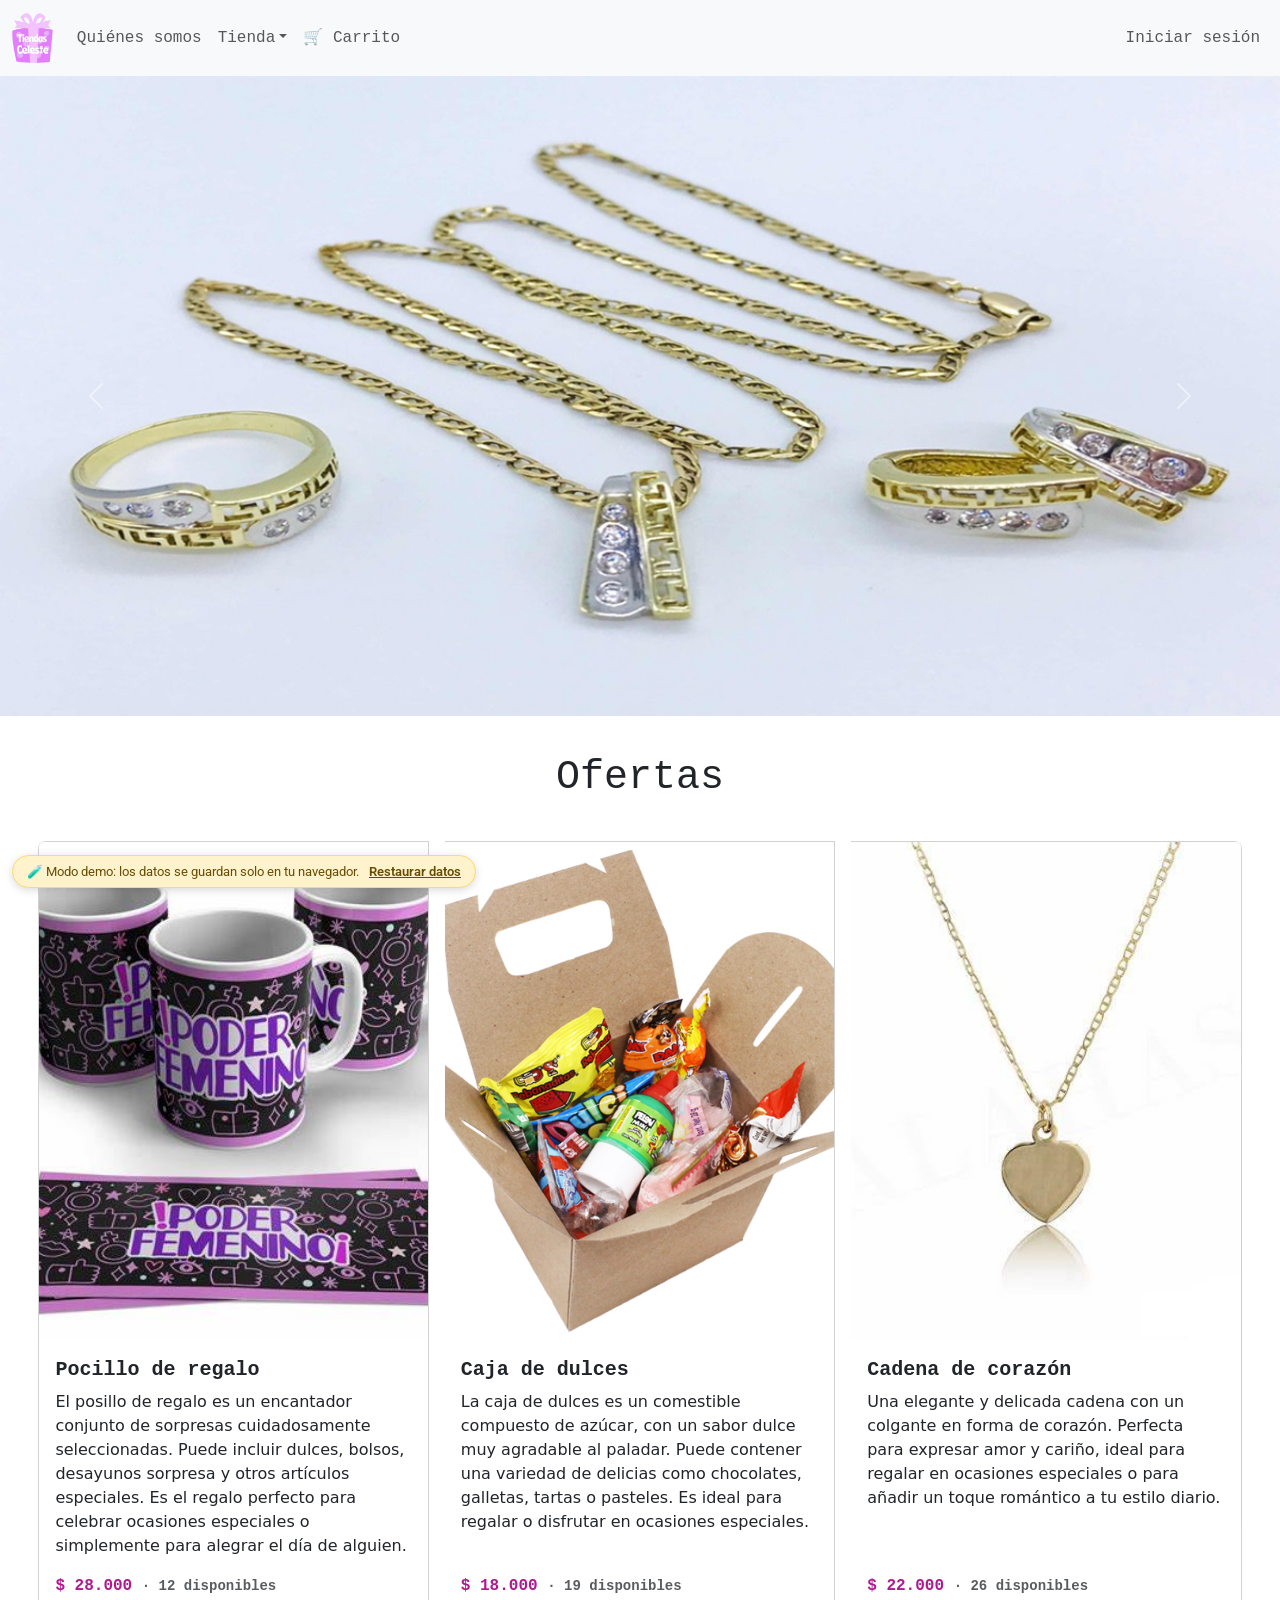
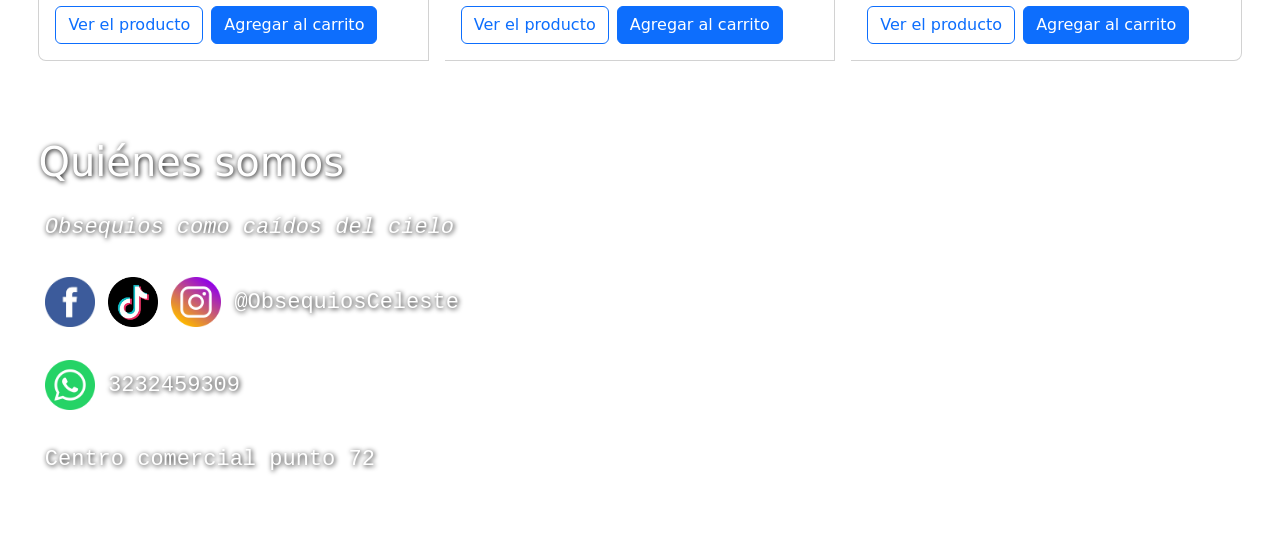
<file: demo/index.html>
<!DOCTYPE html>
<html lang="es">
<head>
  <meta charset="UTF-8">
  <meta name="viewport" content="width=device-width, initial-scale=1.0">
  <title>Tiendas Celeste</title>
  <link rel="icon" href="../assets/images/logo.png">
  <link href="https://fonts.googleapis.com/css2?family=Roboto:wght@300;400;500;700&display=swap" rel="stylesheet">
  <link href="https://cdn.jsdelivr.net/npm/bootstrap@5.3.3/dist/css/bootstrap.min.css" rel="stylesheet" integrity="sha384-QWTKZyjpPEjISv5WaRU9OFeRpok6YctnYmDr5pNlyT2bRjXh0JMhjY6hW+ALEwIH" crossorigin="anonymous">
  <link rel="stylesheet" href="../assets/css/index.css">
  <link rel="stylesheet" href="css/demo.css">
</head>
<body>
  <div id="nav"></div>

  <div id="carouselExampleAutoplaying" class="carousel slide" data-bs-ride="carousel">
    <div class="carousel-inner">
      <div class="carousel-item active"><img src="../assets/images/accesorios.jpg" class="d-block w-100" alt="Accesorios"></div>
      <div class="carousel-item"><img src="../assets/images/dulces.jpg" class="d-block w-100" alt="Dulces"></div>
      <div class="carousel-item"><img src="../assets/images/maquillaje.jpeg" class="d-block w-100" alt="Maquillaje"></div>
      <div class="carousel-item"><img src="../assets/images/peluches.jpeg" class="d-block w-100" alt="Peluches"></div>
      <div class="carousel-item"><img src="../assets/images/regalos.jpeg" class="d-block w-100" alt="Regalos"></div>
    </div>
    <button class="carousel-control-prev" type="button" data-bs-target="#carouselExampleAutoplaying" data-bs-slide="prev">
      <span class="carousel-control-prev-icon" aria-hidden="true"></span><span class="visually-hidden">Anterior</span>
    </button>
    <button class="carousel-control-next" type="button" data-bs-target="#carouselExampleAutoplaying" data-bs-slide="next">
      <span class="carousel-control-next-icon" aria-hidden="true"></span><span class="visually-hidden">Siguiente</span>
    </button>
  </div>

  <div id="ofertastodo">
    <div id="ofertas"><h1>Ofertas</h1></div>
    <div class="card-group" id="prodofertas"></div>
  </div>

  <div id="footer"></div>

  <script src="https://cdn.jsdelivr.net/npm/bootstrap@5.3.3/dist/js/bootstrap.bundle.min.js" integrity="sha384-YvpcrYf0tY3lHB60NNkmXc5s9fDVZLESaAA55NDzOxhy9GkcIdslK1eN7N6jIeHz" crossorigin="anonymous"></script>
  <script type="module">
    import { boot, toast } from "./js/ui.js";
    import { productos } from "./js/db.js";
    import { productCard, bindCards } from "./js/shop.js";
    await boot();
    const box = document.getElementById("prodofertas");
    box.innerHTML = productos.ofertas().map(productCard).join("");
    bindCards(box);
    if (new URLSearchParams(location.search).has("denegado")) toast("Esa sección es solo para empleados.", "error");
  </script>
</body>
</html>
</file>
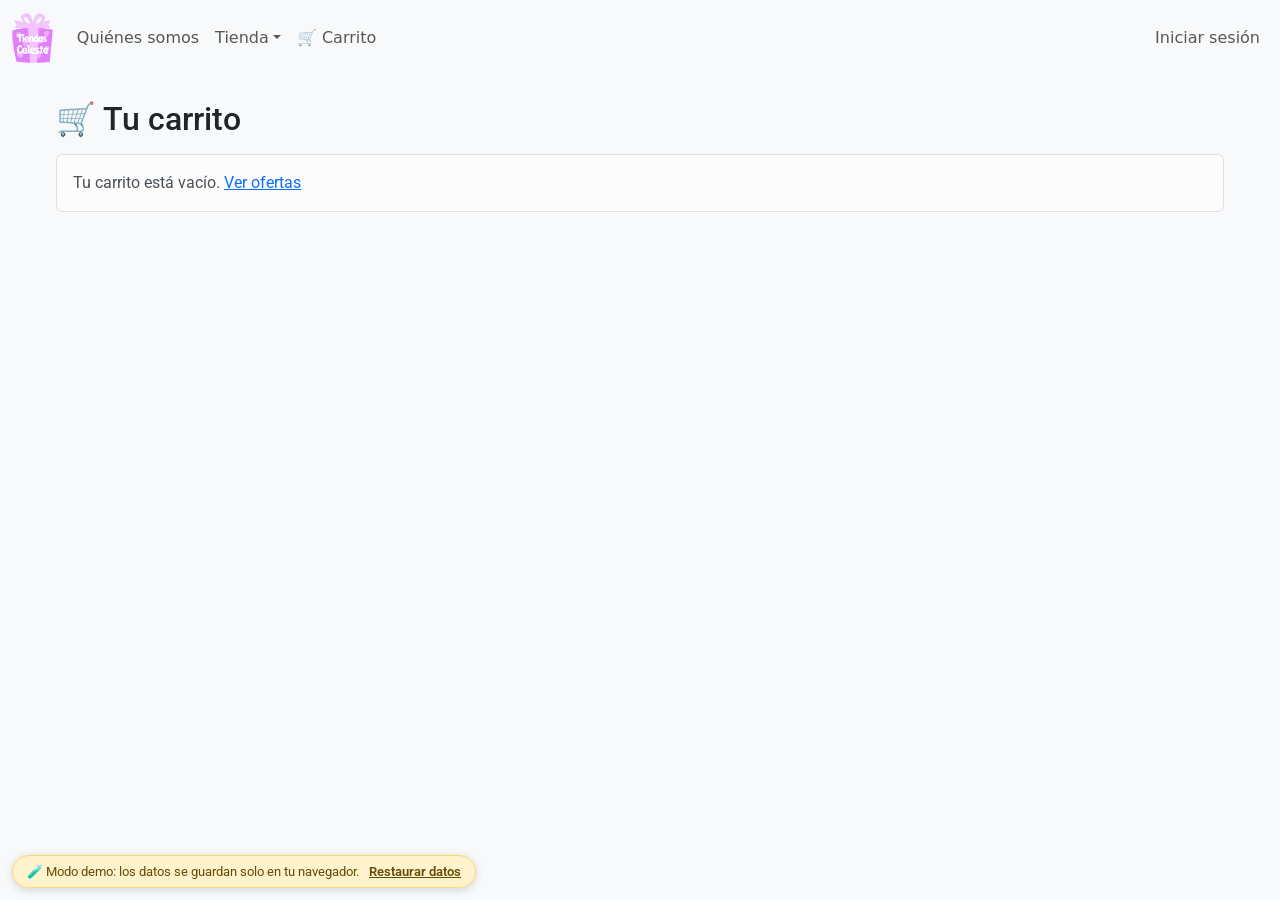
<file: demo/carrito.html>
<!DOCTYPE html>
<html lang="es">
<head>
  <meta charset="UTF-8">
  <meta name="viewport" content="width=device-width, initial-scale=1.0">
  <title>Carrito – Tiendas Celeste</title>
  <link rel="icon" href="../assets/images/logo.png">
  <link href="https://fonts.googleapis.com/css2?family=Roboto:wght@300;400;500;700&display=swap" rel="stylesheet">
  <link href="https://cdn.jsdelivr.net/npm/bootstrap@5.3.3/dist/css/bootstrap.min.css" rel="stylesheet" integrity="sha384-QWTKZyjpPEjISv5WaRU9OFeRpok6YctnYmDr5pNlyT2bRjXh0JMhjY6hW+ALEwIH" crossorigin="anonymous">
  <link rel="stylesheet" href="css/demo.css">
</head>
<body class="page-light">
  <div id="nav"></div>

  <div class="panel-wrap">
    <h2 class="mb-3">🛒 Tu carrito</h2>
    <div id="cart-box"></div>
    <h3 class="mt-5 mb-3 d-none" id="mis-compras-title">Mis compras</h3>
    <div id="mis-compras"></div>
  </div>

  <script src="https://cdn.jsdelivr.net/npm/bootstrap@5.3.3/dist/js/bootstrap.bundle.min.js" integrity="sha384-YvpcrYf0tY3lHB60NNkmXc5s9fDVZLESaAA55NDzOxhy9GkcIdslK1eN7N6jIeHz" crossorigin="anonymous"></script>
  <script type="module">
    import { boot, esc, money, img, toast, fechaCorta, updateCartBadge } from "./js/ui.js";
    import { cart, productos, ventas, auth } from "./js/db.js";
    await boot();

    const box = document.getElementById("cart-box");

    function render() {
      const lineas = cart.items().map((l) => ({ ...l, p: productos.get(l.producto) })).filter((l) => l.p);
      if (!lineas.length) {
        box.innerHTML = `<div class="alert alert-light border">Tu carrito está vacío. <a href="index.html">Ver ofertas</a></div>`;
      } else {
        const total = lineas.reduce((s, l) => s + l.p.precio * l.cantidad, 0);
        const wa = `https://wa.me/573232459309?text=${encodeURIComponent("Hola, quiero pedir:\n" + lineas.map((l) => `• ${l.cantidad} x ${l.p.nombre}`).join("\n") + `\nTotal: ${money(total)}`)}`;
        box.innerHTML = `
          <div class="table-responsive"><table class="table align-middle bg-white">
            <thead><tr><th></th><th>Producto</th><th>Precio</th><th style="width:160px">Cantidad</th><th>Subtotal</th><th></th></tr></thead>
            <tbody>${lineas.map((l) => `
              <tr>
                <td><img class="cart-img" src="${img(l.p.img)}" alt=""></td>
                <td>${esc(l.p.nombre)}</td>
                <td>${money(l.p.precio)}</td>
                <td><div class="input-group input-group-sm">
                  <button class="btn btn-outline-secondary" data-act="dec" data-id="${l.p.codigo}">−</button>
                  <input class="form-control text-center" readonly value="${l.cantidad}">
                  <button class="btn btn-outline-secondary" data-act="inc" data-id="${l.p.codigo}">+</button></div></td>
                <td>${money(l.p.precio * l.cantidad)}</td>
                <td><button class="btn btn-sm btn-outline-danger" data-act="del" data-id="${l.p.codigo}" aria-label="Quitar">✕</button></td>
              </tr>`).join("")}</tbody>
            <tfoot><tr><th colspan="4" class="text-end">Total</th><th colspan="2">${money(total)}</th></tr></tfoot>
          </table></div>
          <div class="d-flex flex-wrap gap-2 justify-content-end">
            <button class="btn btn-outline-secondary" data-act="clear">Vaciar carrito</button>
            <a class="btn btn-success" href="${wa}" target="_blank" rel="noopener noreferrer">Pedir por WhatsApp</a>
            <button class="btn btn-primary" data-act="checkout">Finalizar compra</button>
          </div>`;
      }
      updateCartBadge();
      renderCompras();
    }

    box.addEventListener("click", (e) => {
      const b = e.target.closest("button[data-act]");
      if (!b) return;
      const id = Number(b.dataset.id);
      const line = cart.items().find((l) => l.producto === id);
      try {
        if (b.dataset.act === "inc") cart.setQty(id, line.cantidad + 1);
        if (b.dataset.act === "dec") cart.setQty(id, line.cantidad - 1);
        if (b.dataset.act === "del") cart.setQty(id, 0);
        if (b.dataset.act === "clear") cart.clear();
        if (b.dataset.act === "checkout") return checkout();
      } catch (err) {
        toast(err.message, "error");
      }
      render();
    });

    function checkout() {
      const user = auth.current();
      if (!user) {
        toast("Inicia sesión para finalizar tu compra.", "error");
        setTimeout(() => (location.href = "login.html?next=carrito.html"), 900);
        return;
      }
      try {
        const v = ventas.create(user.codigo, cart.items());
        cart.clear();
        toast(`¡Compra #${v.codigo} registrada por ${money(v.total)}! 🎉`);
      } catch (err) {
        toast(err.message, "error");
      }
      render();
    }

    function renderCompras() {
      const user = auth.current();
      const title = document.getElementById("mis-compras-title");
      const out = document.getElementById("mis-compras");
      if (!user) {
        title.classList.add("d-none");
        out.innerHTML = "";
        return;
      }
      const list = ventas.byUsuario(user.codigo);
      title.classList.toggle("d-none", !list.length);
      out.innerHTML = list.length
        ? `<div class="table-responsive"><table class="table bg-white"><thead><tr><th>#</th><th>Fecha</th><th>Productos</th><th>Total</th></tr></thead><tbody>${list
            .map((v) => `<tr><td>${v.codigo}</td><td>${fechaCorta(v.fecha)}</td><td>${v.items.map((i) => `${i.cantidad} × ${esc(i.nombre)}`).join(", ")}</td><td>${money(v.total)}</td></tr>`)
            .join("")}</tbody></table></div>`
        : "";
    }

    render();
  </script>
</body>
</html>
</file>
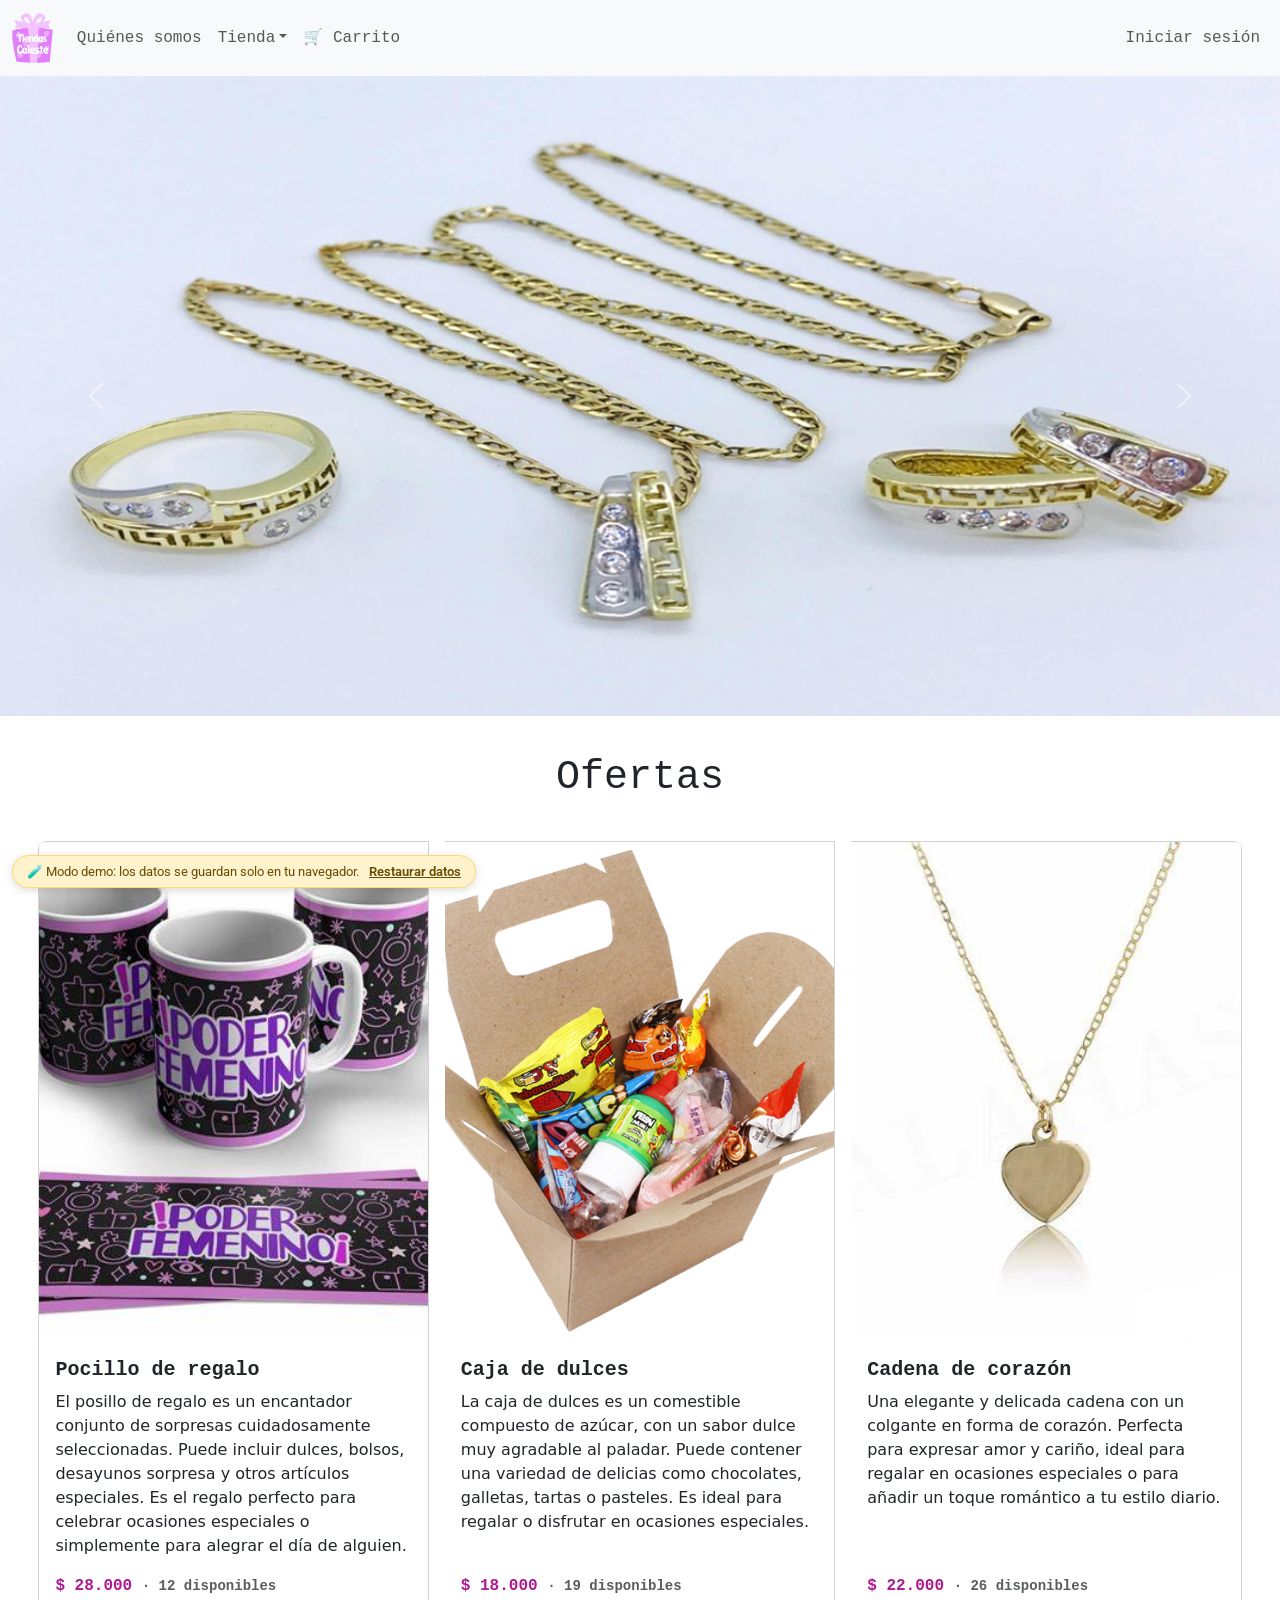
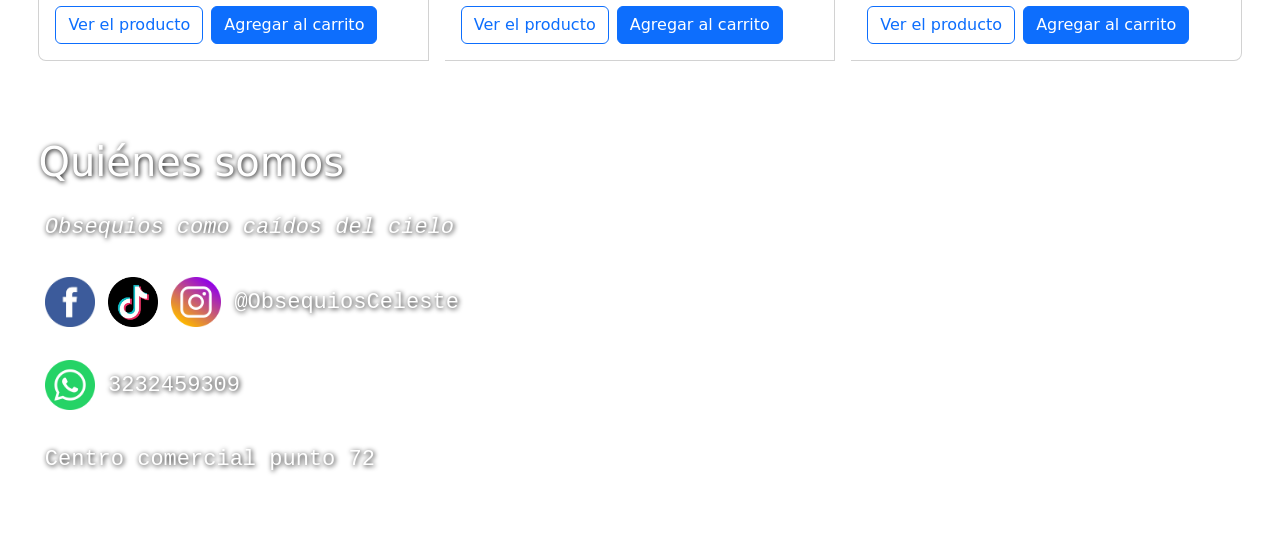
<file: demo/categoria.html>
<!DOCTYPE html>
<html lang="es">
<head>
  <meta charset="UTF-8">
  <meta name="viewport" content="width=device-width, initial-scale=1.0">
  <title>Tienda – Tiendas Celeste</title>
  <link rel="icon" href="../assets/images/logo.png">
  <link href="https://fonts.googleapis.com/css2?family=Roboto:wght@300;400;500;700&display=swap" rel="stylesheet">
  <link href="https://cdn.jsdelivr.net/npm/bootstrap@5.3.3/dist/css/bootstrap.min.css" rel="stylesheet" integrity="sha384-QWTKZyjpPEjISv5WaRU9OFeRpok6YctnYmDr5pNlyT2bRjXh0JMhjY6hW+ALEwIH" crossorigin="anonymous">
  <link rel="stylesheet" href="css/demo.css">
</head>
<body>
  <div id="nav"></div>

  <div id="titulo" style="height:100px;background:#fff">
    <h1><p id="titulodesayuno" style="padding-top:1.5%;text-align:center;font-family:'Courier New',Courier,monospace"></p></h1>
  </div>
  <div class="card-group" id="productos" style="margin:3%"></div>
  <div id="footer"></div>

  <script src="https://cdn.jsdelivr.net/npm/bootstrap@5.3.3/dist/js/bootstrap.bundle.min.js" integrity="sha384-YvpcrYf0tY3lHB60NNkmXc5s9fDVZLESaAA55NDzOxhy9GkcIdslK1eN7N6jIeHz" crossorigin="anonymous"></script>
  <script type="module">
    import { boot } from "./js/ui.js";
    import { productos } from "./js/db.js";
    import { CATEGORIAS } from "./js/catalogo.js";
    import { productCard, bindCards } from "./js/shop.js";
    await boot();
    const c = new URLSearchParams(location.search).get("c");
    const box = document.getElementById("productos");
    if (!CATEGORIAS[c]) {
      location.replace("index.html");
    } else {
      // Cada categoría conserva su CSS (fondo) original.
      const link = document.createElement("link");
      link.rel = "stylesheet";
      link.href = `../assets/css/${c}.css`;
      document.head.appendChild(link);
      document.title = CATEGORIAS[c].replace(/[^\p{L}\p{N} ]/gu, "").trim() + " – Tiendas Celeste";
      document.getElementById("titulodesayuno").textContent = CATEGORIAS[c];
      box.innerHTML = productos.byCategoria(c).map(productCard).join("");
      bindCards(box);
    }
  </script>
</body>
</html>
</file>
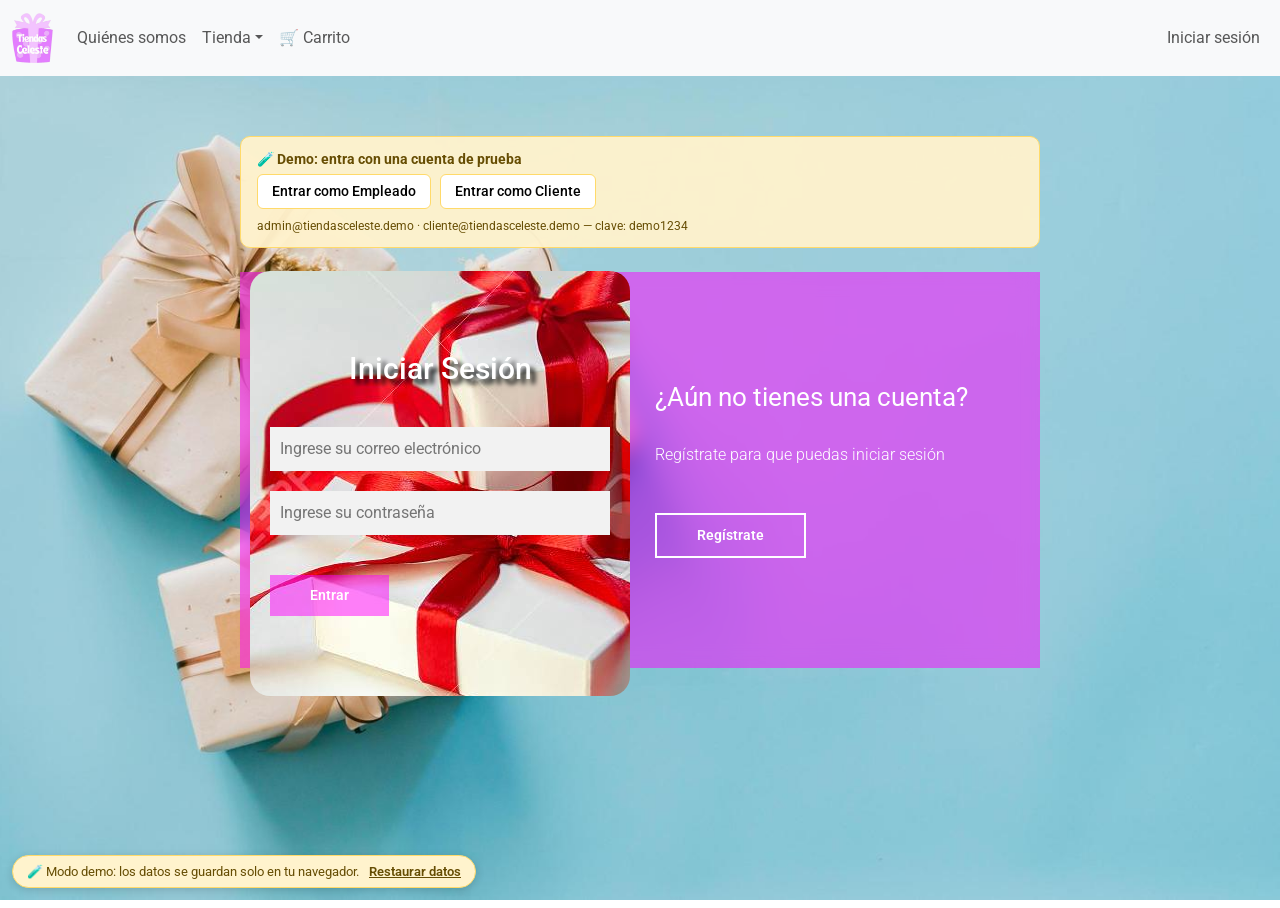
<file: demo/login.html>
<!DOCTYPE html>
<html lang="es">
<head>
  <meta charset="UTF-8">
  <meta name="viewport" content="width=device-width, initial-scale=1.0">
  <title>Iniciar sesión o registrarse</title>
  <link rel="icon" href="../assets/images/logo.png">
  <link href="https://fonts.googleapis.com/css2?family=Roboto:wght@300;400;500;700&display=swap" rel="stylesheet">
  <link href="https://cdn.jsdelivr.net/npm/bootstrap@5.3.3/dist/css/bootstrap.min.css" rel="stylesheet" integrity="sha384-QWTKZyjpPEjISv5WaRU9OFeRpok6YctnYmDr5pNlyT2bRjXh0JMhjY6hW+ALEwIH" crossorigin="anonymous">
  <link rel="stylesheet" href="../assets/css/estilos.css">
  <link rel="stylesheet" href="css/demo.css">
</head>
<body class="login-page">
  <div id="nav"></div>

  <main>
    <div class="demo-login">
      <strong>🧪 Demo: entra con una cuenta de prueba</strong><br>
      <button type="button" id="quick-empleado">Entrar como Empleado</button>
      <button type="button" id="quick-cliente">Entrar como Cliente</button>
      <div class="mt-2" style="font-size:12px" id="demo-creds"></div>
    </div>

    <div class="contenedor__todo">
      <div class="caja__trasera">
        <div class="caja__trasera-login">
          <h3>¿Ya tienes una cuenta?</h3>
          <p>Inicia sesión para entrar en la página</p>
          <button id="btn__iniciar-sesion">Iniciar Sesión</button>
        </div>
        <div class="caja__trasera-register">
          <h3>¿Aún no tienes una cuenta?</h3>
          <p>Regístrate para que puedas iniciar sesión</p>
          <button id="btn__registrarse">Regístrate</button>
        </div>
      </div>

      <div class="contenedor__login-register">
        <form id="form-login" class="formulario__login" novalidate>
          <h2>Iniciar Sesión</h2>
          <input type="email" placeholder="Ingrese su correo electrónico" name="correo" autocomplete="username" required>
          <input type="password" placeholder="Ingrese su contraseña" name="password" autocomplete="current-password" required>
          <button>Entrar</button>
        </form>

        <form id="form-register" class="formulario__register" novalidate>
          <h2>Regístrate</h2>
          <input type="text" placeholder="Ingrese su nombre" name="nombre" required>
          <input type="email" placeholder="Ingrese su correo electrónico" name="correo" autocomplete="email" required>
          <input type="text" placeholder="Ingrese su apodo (usuario)" name="usuario" required>
          <input type="password" placeholder="Contraseña (mínimo 6 caracteres)" name="password" autocomplete="new-password" required>
          <button>Regístrate</button>
        </form>
      </div>
    </div>
  </main>

  <script src="https://cdn.jsdelivr.net/npm/bootstrap@5.3.3/dist/js/bootstrap.bundle.min.js" integrity="sha384-YvpcrYf0tY3lHB60NNkmXc5s9fDVZLESaAA55NDzOxhy9GkcIdslK1eN7N6jIeHz" crossorigin="anonymous"></script>
  <script src="../assets/js/script.js"></script>
  <script type="module">
    import { boot, toast } from "./js/ui.js";
    import { auth, DEMO_ACCOUNTS, DEMO_PASSWORD } from "./js/db.js";

    const user = await boot();
    const next = new URLSearchParams(location.search).get("next");
    // Solo se admiten destinos internos simples (evita redirecciones abiertas).
    const safeNext = next && /^[\w-]+\.html(\?[\w=&%-]*)?$/.test(next) ? next : "index.html";
    if (user) location.replace(safeNext);

    document.getElementById("demo-creds").textContent =
      `${DEMO_ACCOUNTS.empleado} · ${DEMO_ACCOUNTS.cliente} — clave: ${DEMO_PASSWORD}`;

    const enter = async (correo, password) => {
      try {
        await auth.login(correo, password);
        location.href = safeNext;
      } catch (e) {
        toast(e.message, "error");
      }
    };
    document.getElementById("quick-empleado").onclick = () => enter(DEMO_ACCOUNTS.empleado, DEMO_PASSWORD);
    document.getElementById("quick-cliente").onclick = () => enter(DEMO_ACCOUNTS.cliente, DEMO_PASSWORD);

    document.getElementById("form-login").addEventListener("submit", (e) => {
      e.preventDefault();
      const f = new FormData(e.target);
      enter(f.get("correo"), f.get("password"));
    });

    document.getElementById("form-register").addEventListener("submit", async (e) => {
      e.preventDefault();
      const f = Object.fromEntries(new FormData(e.target));
      try {
        await auth.register(f);
        toast("Usuario registrado. Ya puedes iniciar sesión.");
        e.target.reset();
        document.getElementById("btn__iniciar-sesion").click();
      } catch (err) {
        toast(err.message, "error");
      }
    });
  </script>
</body>
</html>
</file>
<file: assets/css/index.css>
#ofertas {
    padding-top: 3%;
    text-align: center;
    font-family: 'Courier New', Courier, monospace;
}
li {
    font-family: 'Courier New', Courier, monospace;
}
#prodofertas {
    margin: 3%;
}
h5 {
    font-family: 'Courier New', Courier, monospace;
    font-weight:700;
}
#footer {
    height: 450px;
    background-image:url(../images/fondofooter.jpg);
    background-attachment: fixed;
}
#tituloinf {
    padding-left: 3%;
    padding-top: 3%;
    color: white;
    text-shadow: 1px 1px 5px black;
}
#lista {
    list-style: none;
    font-size: 22px;
    margin-left: 1%;
    margin-top: 2%;
    color: white;
    text-shadow: 1px 1px 5px black;
}
</file>
<file: demo/css/demo.css>
/* Estilos propios de la demo (el resto reutiliza assets/css del proyecto original). */
#toasts { position: fixed; top: 16px; right: 16px; z-index: 2000; display: flex; flex-direction: column; gap: 8px; }
.tc-toast { padding: 10px 16px; border-radius: 8px; color: #fff; box-shadow: 0 4px 12px rgba(0,0,0,.2); font-family: 'Roboto', sans-serif; }
.tc-toast-success { background: #198754; }
.tc-toast-error { background: #dc3545; }

.demo-banner { position: fixed; left: 12px; bottom: 12px; z-index: 1900; display: flex; gap: 10px; align-items: center;
  background: #fff3cd; border: 1px solid #ffda6a; color: #664d03; border-radius: 999px; padding: 6px 14px; font-size: 13px;
  box-shadow: 0 2px 8px rgba(0,0,0,.15); font-family: 'Roboto', sans-serif; }
.demo-banner button { background: none; border: 0; text-decoration: underline; font-weight: 600; color: inherit; cursor: pointer; padding: 0; }

.precio { font-weight: 700; color: #b0198f; font-family: 'Courier New', Courier, monospace; }
.card-group { gap: 16px; }
.card-group > .card { flex: 1 1 280px; border-radius: 8px; margin: 0 !important; }

body.page-light { background: #f8f9fa; }
.panel-wrap { max-width: 1200px; margin: 24px auto; padding: 0 16px; font-family: 'Roboto', sans-serif; }
.panel-wrap .table td, .panel-wrap .table th { vertical-align: middle; }

.demo-login { max-width: 800px; margin: 0 auto 24px; padding: 12px 16px; background: rgba(255,243,205,.95); border: 1px solid #ffda6a;
  border-radius: 10px; color: #664d03; font-size: 14px; }
.demo-login button { width: auto; margin: 4px 6px 0 0; padding: 6px 14px; border: 1px solid #ffda6a; background: #fff; border-radius: 6px; cursor: pointer; font-weight: 500; }
.demo-login button:hover { background: #ffe9a3; }

/* La demo tiene un aviso encima del formulario: se compensa el desplazamiento del diseño original. */
.login-page main { margin-top: 40px; }
.login-page .contenedor__todo { margin-bottom: 220px; }

.cart-img { width: 64px; height: 64px; object-fit: cover; border-radius: 6px; }
</file>
<file: assets/css/estilos.css>
*{
    margin: 0;
    padding: 0;
    box-sizing: border-box;
    text-decoration: none;
    font-family: 'Roboto', sans-serif;
}

body{
    background-image: url(../images/img01.jpg);
    background-size: cover;
    background-repeat: no-repeat;
    background-position: center;
    background-attachment: fixed;
}

main{
    width: 100%;
    padding: 20px;
    margin: auto;
    margin-top: 100px;
}

.contenedor__todo{
    width: 100%;
    max-width: 800px;
    margin: auto;
    position: relative;
}

.caja__trasera{
    width: 100%;
    padding: 10px 20px;
    display: flex;
    justify-content: center;
    -webkit-backdrop-filter: blur(10px);
    backdrop-filter: blur(10px);
    background-color: rgba(255, 0, 255, 0.5);

}

.caja__trasera div{
    margin: 100px 40px;
    color: white;
    transition: all 500ms;
}


.caja__trasera div p,
.caja__trasera button{
    margin-top: 30px;
}

.caja__trasera div h3{
    font-weight: 400;
    font-size: 26px;
}

.caja__trasera div p{
    font-size: 16px;
    font-weight: 300;
}

.caja__trasera button{
    padding: 10px 40px;
    border: 2px solid #fff;
    font-size: 14px;
    background: transparent;
    font-weight: 600;
    cursor: pointer;
    color: white;
    outline: none;
    transition: all 300ms;
}

.caja__trasera button:hover{
    background: #fff;
    color: rgba(255, 0, 255, 0.5);
}

/*Formularios*/

.contenedor__login-register{
    display: flex;
    align-items: center;
    width: 100%;
    max-width: 380px;
    position: relative;
    top: -185px;
    left: 10px;

    /*La transicion va despues del codigo JS*/
    transition: left 500ms cubic-bezier(0.175, 0.885, 0.320, 1.275);
}

.contenedor__login-register form{
    
    width: 100%;
    padding: 80px 20px;
    background: white;
    position: absolute;
    border-radius: 20px;
    background-image: url(../images/img03.jpg);   
    background-position: center;
   
}

.contenedor__login-register form h2{
    font-size: 30px;
    text-align: center;
    margin-bottom: 20px;
    color: white;
    text-shadow: 5px 5px 5px black;
}

.contenedor__login-register form input{
    width: 100%;
    margin-top: 20px;
    padding: 10px;
    border: none;
    background: #F2F2F2;
    font-size: 16px;
    outline: none;
}

.contenedor__login-register form button{
    padding: 10px 40px;
    margin-top: 40px;
    border: none;
    font-size: 14px;
    background: rgba(255, 0, 255, 0.5);
    font-weight: 600;
    cursor: pointer;
    color: white;
    outline: none;
}




.formulario__login{
    opacity: 1;
    display: block;
}
.formulario__register{
    display: none;
}



@media screen and (max-width: 850px){

    main{
        margin-top: 50px;
    }

    .caja__trasera{
        max-width: 350px;
        height: 300px;
        flex-direction: column;
        margin: auto;
    }

    .caja__trasera div{
        margin: 0px;
        position: absolute;
    }


    /*Formularios*/

    .contenedor__login-register{
        top: -10px;
        left: -5px;
        margin: auto;
    }

    .contenedor__login-register form{
        position: relative;
    }
}
</file>
